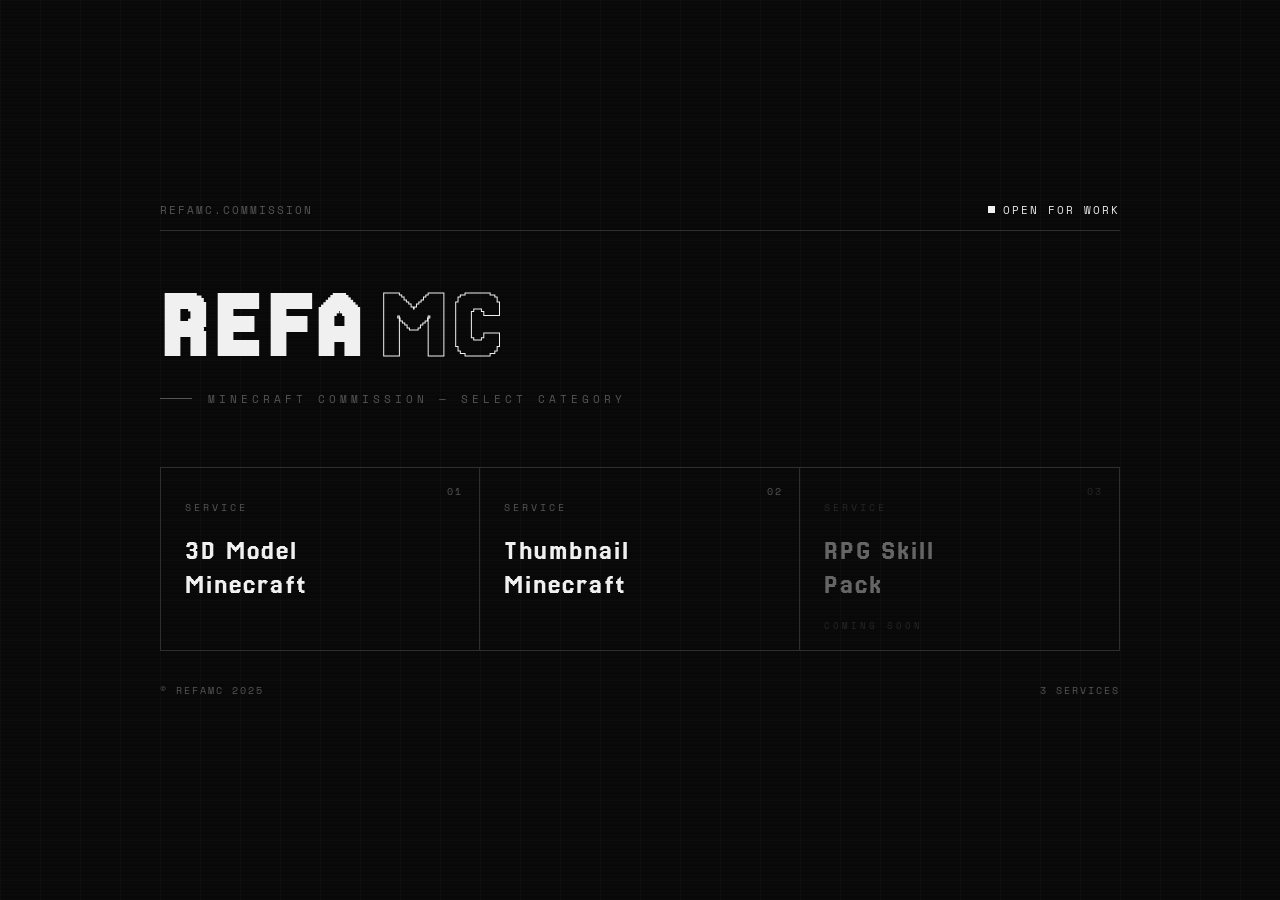
<file: index.html>
<!DOCTYPE html>
<html lang="id">
<head>
  <meta charset="UTF-8" />
  <title>RefaMc Commission</title>
  <link href="https://fonts.googleapis.com/css2?family=Jersey+25&family=Space+Mono:wght@400;700&display=swap" rel="stylesheet">
  <link rel="icon" type="image/png" href="asset/logo.png">
  <style>
    :root {
      --bg: #0a0a0a;
      --fg: #f0f0f0;
      --mid: #1a1a1a;
      --border: #2e2e2e;
      --accent: #e8e8e8;
      --dim: #555;
    }

    * { margin: 0; padding: 0; box-sizing: border-box; }

    body {
      background-color: var(--bg);
      color: var(--fg);
      font-family: 'Space Mono', monospace;
      min-height: 100vh;
      display: flex;
      flex-direction: column;
      align-items: center;
      justify-content: center;
      overflow: hidden;
      position: relative;
    }

    body::before {
      content: '';
      position: fixed; inset: 0;
      background-image:
        linear-gradient(rgba(255,255,255,0.025) 1px, transparent 1px),
        linear-gradient(90deg, rgba(255,255,255,0.025) 1px, transparent 1px);
      background-size: 40px 40px;
      pointer-events: none; z-index: 0;
    }

    body::after {
      content: '';
      position: fixed; inset: 0;
      background: repeating-linear-gradient(
        0deg, transparent, transparent 2px,
        rgba(0,0,0,0.18) 2px, rgba(0,0,0,0.18) 4px
      );
      pointer-events: none; z-index: 1;
    }

    .container {
      position: relative; z-index: 2;
      width: min(960px, 95vw);
      animation: fadeUp 0.6s ease both;
    }

    .top-bar {
      display: flex;
      justify-content: space-between;
      align-items: center;
      border-bottom: 1px solid var(--border);
      padding-bottom: 12px;
      margin-bottom: 48px;
      font-size: 11px;
      color: var(--dim);
      letter-spacing: 2px;
      text-transform: uppercase;
    }

    .status-dot {
      display: inline-flex;
      align-items: center;
      gap: 8px;
      color: var(--accent);
    }

    .status-dot::before {
      content: '';
      width: 7px; height: 7px;
      background: var(--fg);
      animation: blink 1.4s step-end infinite;
    }

    @keyframes blink {
      0%, 100% { opacity: 1; } 50% { opacity: 0; }
    }

    .hero { margin-bottom: 60px; }

    h1 {
      font-family: 'Jersey 25', cursive;
      font-size: clamp(52px, 9vw, 96px);
      letter-spacing: 6px;
      line-height: 1;
    }

    h1 .outline {
      -webkit-text-stroke: 1px var(--fg);
      color: transparent;
      margin-left: 12px;
    }

    .subtitle-row {
      display: flex;
      align-items: center;
      gap: 16px;
      margin-top: 16px;
    }

    .subtitle-row::before {
      content: '';
      width: 32px; height: 1px;
      background: var(--dim);
    }

    .subtitle {
      font-size: 11px;
      letter-spacing: 4px;
      text-transform: uppercase;
      color: var(--dim);
    }

    .categories {
      display: grid;
      grid-template-columns: repeat(3, 1fr);
      border: 1px solid var(--border);
      animation: fadeUp 0.6s 0.15s ease both;
    }

    .card {
      position: relative;
      padding: 32px 24px 48px;
      border-right: 1px solid var(--border);
      cursor: pointer;
      overflow: hidden;
      text-decoration: none;
      color: inherit;
      display: block;
    }

    .card:last-child { border-right: none; }

    .card[data-num]::before {
      content: attr(data-num);
      position: absolute;
      top: 16px; right: 16px;
      font-size: 10px; color: var(--dim);
      letter-spacing: 2px;
    }

    .card::after {
      content: '';
      position: absolute; inset: 0;
      background: var(--fg);
      transform: scaleY(0);
      transform-origin: bottom;
      transition: transform 0.25s cubic-bezier(0.4,0,0.2,1);
      z-index: 0;
    }

    .card:hover::after { transform: scaleY(1); }
    .card:hover .card-title,
    .card:hover .card-tag { color: var(--bg); }

    .card-inner { position: relative; z-index: 1; }

    .card-tag {
      font-size: 10px; letter-spacing: 3px;
      color: var(--dim); text-transform: uppercase;
      margin-bottom: 20px;
      transition: color 0.2s;
    }

    .card-title {
      font-family: 'Jersey 25', cursive;
      font-size: 28px; letter-spacing: 2px;
      line-height: 1.2;
      transition: color 0.2s;
    }

    .card-arrow {
      position: absolute;
      bottom: 20px; right: 20px;
      font-size: 18px; z-index: 1;
      opacity: 0;
      transform: translateX(-6px);
      transition: opacity 0.2s, transform 0.2s, color 0.2s;
    }

    .card:hover .card-arrow {
      opacity: 1;
      transform: translateX(0);
      color: var(--bg);
    }

    .card.disabled {
      pointer-events: none;
      opacity: 0.4;
    }

    .soon-label {
      position: absolute;
      bottom: 18px; left: 24px;
      font-size: 9px; letter-spacing: 3px;
      color: var(--dim); text-transform: uppercase;
      z-index: 1;
    }

    .bottom-bar {
      margin-top: 32px;
      display: flex;
      justify-content: space-between;
      font-size: 10px; color: var(--dim); letter-spacing: 2px;
    }

    @keyframes fadeUp {
      from { opacity: 0; transform: translateY(20px); }
      to   { opacity: 1; transform: translateY(0); }
    }

    @media (max-width: 600px) {
      .categories { grid-template-columns: 1fr; }
      .card { border-right: none; border-bottom: 1px solid var(--border); }
      .card:last-child { border-bottom: none; }
    }
  </style>
</head>
<body>

  <div class="container">
    <div class="top-bar">
      <span>REFAMC.COMMISSION</span>
      <span class="status-dot">OPEN FOR WORK</span>
    </div>

    <div class="hero">
      <h1>REFA<span class="outline">MC</span></h1>
      <div class="subtitle-row">
        <span class="subtitle">Minecraft Commission — Select Category</span>
      </div>
    </div>

    <div class="categories">

      <!-- 3D MODEL — linked -->
      <a href="model.html" class="card" data-num="01">
        <div class="card-inner">
          <div class="card-tag">Service</div>
          <div class="card-title">3D Model<br>Minecraft</div>
        </div>
        <span class="card-arrow">→</span>
      </a>

      <!-- THUMBNAIL — linked -->
      <a href="thumbnail.html" class="card" data-num="02">
        <div class="card-inner">
          <div class="card-tag">Service</div>
          <div class="card-title">Thumbnail<br>Minecraft</div>
        </div>
        <span class="card-arrow">→</span>
      </a>

      <!-- RPG SKILL — coming soon -->
      <div class="card disabled" data-num="03">
        <div class="card-inner">
          <div class="card-tag">Service</div>
          <div class="card-title">RPG Skill<br>Pack</div>
        </div>
        <span class="soon-label">COMING SOON</span>
      </div>

    </div>

    <div class="bottom-bar">
      <span>© REFAMC 2025</span>
      <span>3 SERVICES</span>
    </div>
  </div>

</body>
</html>
</file>
